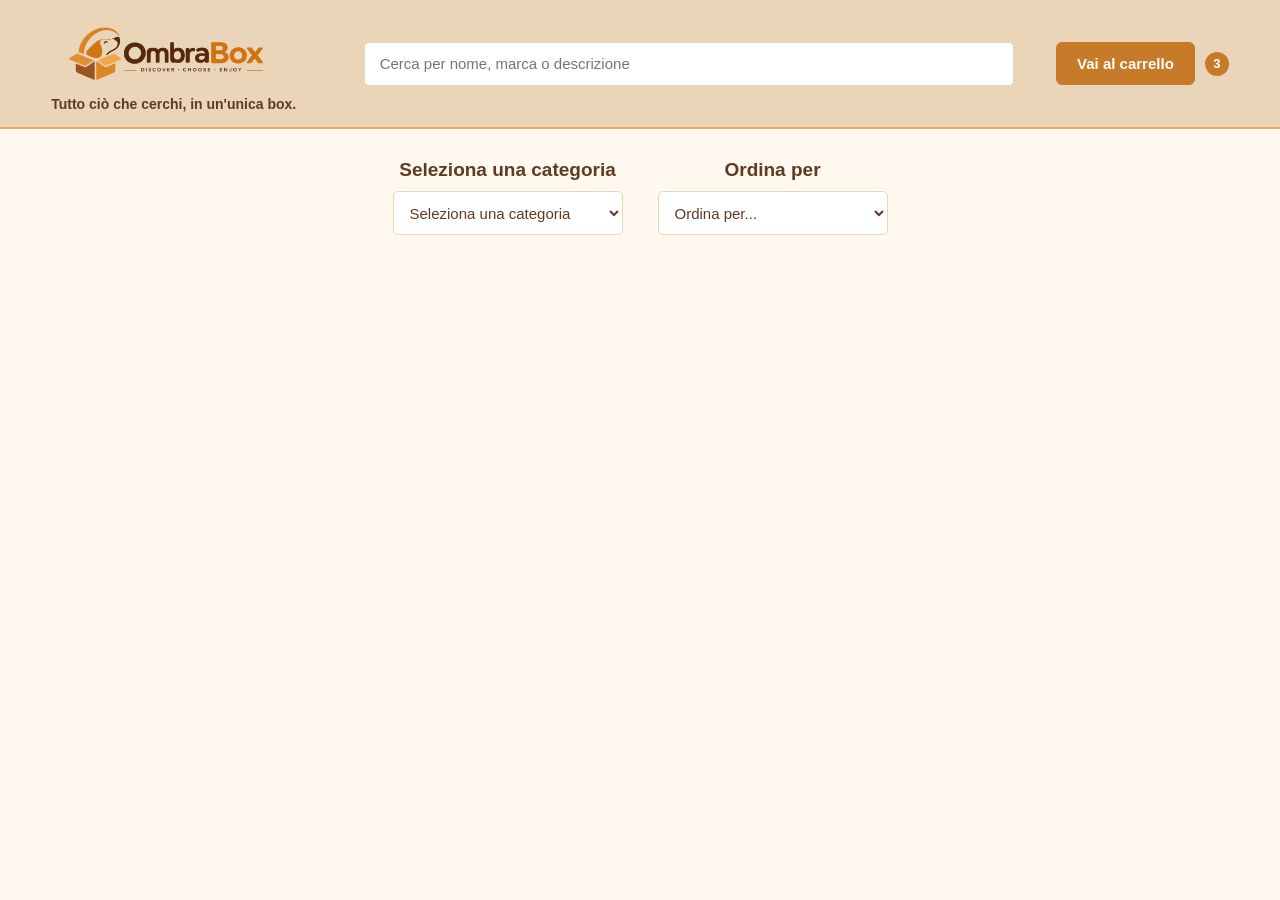
<file: src/main/resources/static/index.html>
<!DOCTYPE html>
<html lang="it">
<head>
    <meta charset="UTF-8">
    <meta name="viewport" content="width=device-width, initial-scale=1.0">
    <title>Ombra Box</title>
    <link rel="stylesheet" href="css/style.css">
</head>
<body>
    <header class="site-header">
        <div class="header-brand">
            <img src="immagini/logo.png" alt="logo OMBRA BOX" class="header-logo">
            <h1 class="header-title"> Tutto ciò che cerchi, in un'unica box. </h1>
        </div>

        <div class="search-section header-search">
            <input type="text" id="search-input" placeholder="Cerca per nome, marca o descrizione">
        </div>

        <nav class="header-navigation">
            <a href="carrello.html"> Vai al carrello </a>
            <span id="cart-count" class="cart-count"></span>
        </nav>
    </header>

    <main>
        <div class="catalog-toolbar">
            <section class="category-section">
                <h2> Seleziona una categoria </h2>

                <select id="category-selector">
                    <option value=""> Seleziona una categoria </option>
                    <option value="elettronica"> Elettronica  </option>
                    <option value="libri"> Libri </option>
                    <option value="abbigliamento"> Abbigliamento </option>
                </select>
            </section>

            <div class="sort-section">
                <label for="sort-selector">Ordina per</label>
                <select id="sort-selector">
                    <option value="">Ordina per...</option>
                    <option value="prezzo-crescente">Prezzo crescente</option>
                    <option value="prezzo-decrescente">Prezzo decrescente</option>
                    <option value="nome-crescente">Nome A-Z</option>
                    <option value="nome-decrescente">Nome Z-A</option>
                </select>
            </div>
        </div>

        <p id="no-results-message">Nessun prodotto trovato.</p>

        <div id="products-container"></div>
    </main>

    <div id="product-modal" class="modal-overlay">
        <div class="modal-window">
            <button type="button" id="close-modal" class="close-modal-button">
                &times;
            </button>

            <div id="modal-content">

            </div>
        </div>
    </div>
    <script src="js/jquery-4.0.0.js"></script>
    <script src="js/prodotti.js"></script>
</body>
</html>
</file>
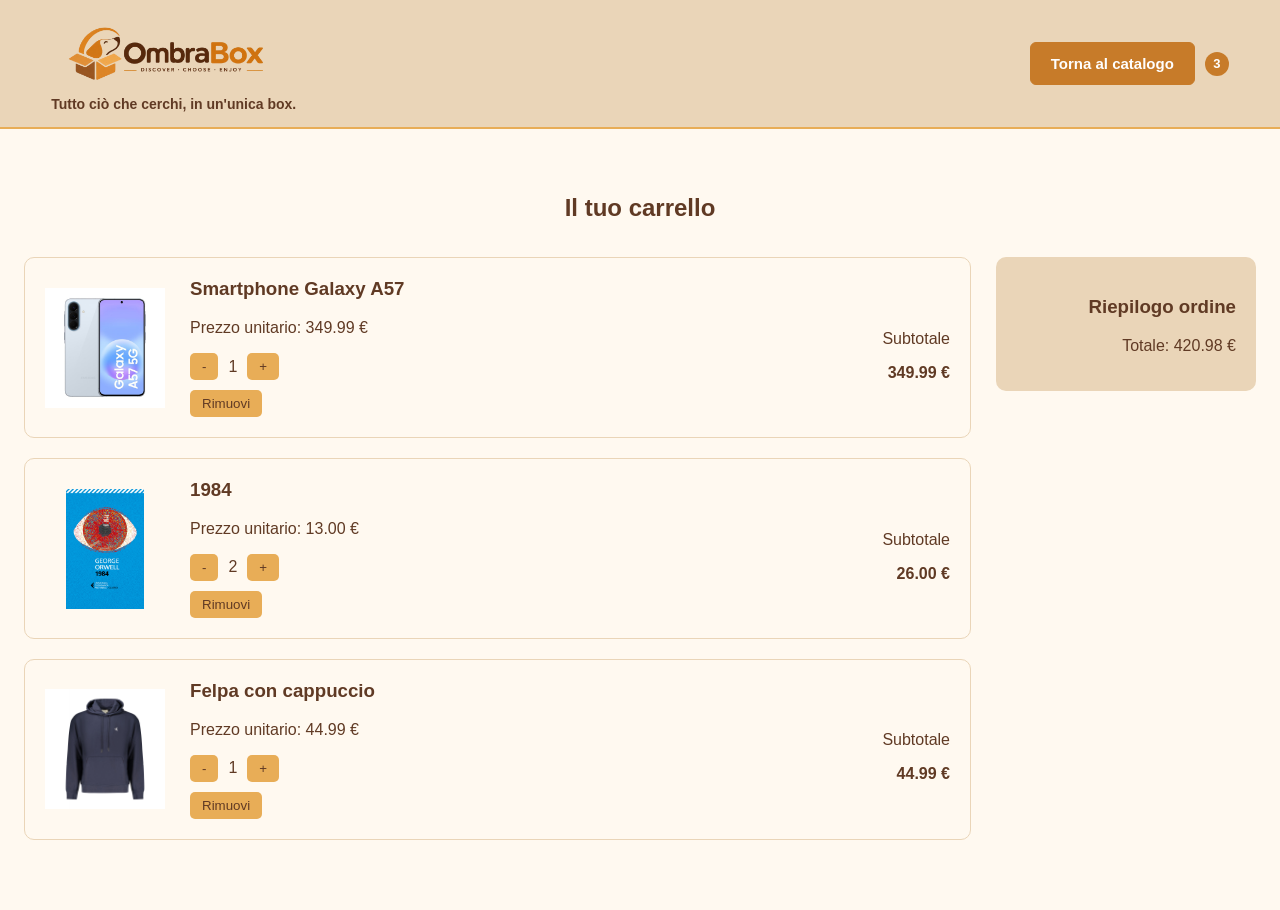
<file: src/main/resources/static/carrello.html>
<!DOCTYPE html>
<html lang="it">
<head>
    <meta charset="UTF-8">
    <meta name="viewport" content="width=device-width, initial-scale=1.0">
    <title>Il tuo carrello - OMBRA BOX</title>
    <link rel="stylesheet" href="css/style.css">
</head>
<body>
<header class="site-header">
    <div class="header-brand">
        <img src="immagini/logo.png" alt="logo OMBRA BOX" class="header-logo">
        <h1 class="header-title">Tutto ciò che cerchi, in un'unica box.</h1>
    </div>

    <nav class="header-navigation">
        <a href="index.html">Torna al catalogo</a>
        <span id="cart-count" class="cart-count"></span>
    </nav>
</header>

<main>
    <h2 class="cart-page-title">Il tuo carrello</h2>

    <div class="cart-layout">
        <div class="cart-products">
            <div id="cart-items-container"></div>
            <p id="empty-cart-message">
                Il carrello è vuoto.
                <a href="index.html">Torna al catalogo</a>
            </p>
            <p id="cart-error-message"></p>
        </div>

        <section class="cart-summary">
            <h3>Riepilogo ordine</h3>
            <p id="cart-total"></p>
        </section>
    </div>
</main>

<script src="js/jquery-4.0.0.js"></script>
<script src="js/carrello.js"></script>

</body>
</html>
</file>
<file: src/main/resources/static/css/style.css>
* {
    box-sizing: border-box;
}

body {
    margin: 0;
    background-color: #FFF9F0;
    color: #603A24;
    font-family: Arial, Verdana, sans-serif;
}

/* header */

.site-header {
    display: flex;
    align-items: center;
    justify-content: space-between;

    background-color: #EAD5B8;
    border-bottom: 2px solid #E8AD57;

    padding: 15px 4%;
}


/* Logo e slogan */

.header-brand {
    display: flex;
    flex-direction: column;
    align-items: flex-start;
}

.header-logo {
    display: block;
    width: 230px;
    height: auto;
}

.header-title {
    color: #603A24;
    font-family: Verdana, Arial, sans-serif;
    font-size: 14px;
    font-weight: bold;

    margin-top: 5px;
    margin-bottom: 0;
}


/* navigazione del carrello  */

.header-navigation a {
    display: inline-block;

    background-color: #C77B29;
    color: #FFFFFF;

    padding: 12px 20px;
    border: 1px solid #C77B29;
    border-radius: 6px;

    font-size: 15px;
    font-weight: bold;
    text-decoration: none;

    transition: background-color 0.2s, transform 0.2s;
}

.header-navigation a:hover {
    background-color: #E8AD57;
    border-color: #E8AD57;
    color: #603A24;
}

.header-navigation a:focus {
    border-color: #603A24;
    box-shadow: 0 0 0 3px #E8AD57;
}


/* contenitore principale */

main {
    width: 100%;
    max-width: 1320px;

    margin: 0 auto;
    padding: 30px 24px 50px;
}


/* barra strumenti: categoria, ricerca, ordinamento */

.catalog-toolbar {
    display: grid;

    grid-template-columns: 230px minmax(250px, 1fr) 170px;
    gap: 25px;

    align-items: center;

    margin-bottom: 30px;
}


/* Selezione categoria */

.category-section h2 {
    color: #603A24;
    font-size: 19px;
    margin-top: 0;
    margin-bottom: 12px;
}

#category-selector {
    width: 100%;
    height: 44px;

    padding: 8px 12px;

    background-color: #FFFFFF;
    color: #603A24;

    border: 1px solid #EAD5B8;
    border-radius: 5px;

    font-size: 15px;
}

#category-selector:focus {
    border-color: #C77B29;
    box-shadow: 0 0 0 3px #E8AD57;
}


/* Campo di ricerca */

.search-section {
    width: 100%;
}

#search-input {
    width: 100%;
    height: 44px;

    padding: 10px 15px;

    background-color: #FFFFFF;
    color: #603A24;

    border: 1px solid #EAD5B8;
    border-radius: 5px;

    font-size: 15px;
}

#search-input:focus {
    border-color: #C77B29;
    box-shadow: 0 0 0 3px #E8AD57;
}


/* Spazio riservato all'ordinamento futuro */

.sort-placeholder {
    width: 100%;
}


/* griglia dei prodotti */

#products-container {
    display: grid;

    grid-template-columns: repeat(3, minmax(0, 1fr));
    gap: 25px;

    align-items: stretch;
}

/* scheda del singolo prodotto */

.product-card {
    display: flex;
    flex-direction: column;

    min-width: 0;
    padding: 22px;

    background-color: #FFFFFF;

    border: 1px solid #EAD5B8;
    border-radius: 9px;

    box-shadow: 0 2px 7px #EAD5B8;

    text-align: center;

    transition: transform 0.2s, box-shadow 0.2s;
}


/* Effetto al passaggio del mouse */

.product-card:hover {
    transform: translateY(-4px);
    box-shadow: 0 5px 12px #EAD5B8;
}


/* immagine del prodotto */

.product-image {
    display: block;

    width: 100%;
    height: 190px;

    margin-bottom: 15px;

    background-color: #FFFFFF;

    object-fit: contain;
}


/* informazioni del prodotto */

.product-name {
    color: #603A24;

    font-size: 19px;
    font-weight: bold;

    margin-top: 5px;
    margin-bottom: 4px;
}

.product-brand {
    color: #C77B29;

    font-size: 14px;
    font-weight: bold;

    margin-top: 4px;
    margin-bottom: 12px;
}

.product-description {
    color: #603A24;

    font-size: 14px;
    line-height: 1.5;

    margin-top: 5px;
    margin-bottom: 15px;
}

.product-price {
    color: #603A24;

    font-size: 23px;
    font-weight: bold;

    margin-top: 12px;
    margin-bottom: 15px;
}


/* disponibilità del prodotto */

.product-availability {
    display: inline-block;
    align-self: center;

    padding: 6px 12px;

    border-radius: 5px;

    font-size: 13px;
    font-weight: bold;

    margin-top: 0;
    margin-bottom: 15px;
}

.availability-available {
    color: #287A3D;
    background-color: #E7F3E8;
}

.availability-unavailable {
    color: #B3261E;
    background-color: #FCE8E6;
}


/* pulsante aggiungi al carrello */

.add-to-cart-button {
    width: 100%;

    margin-top: 0;
    padding: 12px 15px;

    background-color: #C77B29;
    color: #FFFFFF;

    border: 1px solid #C77B29;
    border-radius: 5px;

    font-size: 14px;
    font-weight: bold;

    cursor: pointer;

    transition: background-color 0.2s;
}

.add-to-cart-button:hover {
    background-color: #E8AD57;
    border-color: #E8AD57;
    color: #603A24;
}

.add-to-cart-button:focus {
    border-color: #603A24;
    box-shadow: 0 0 0 3px #E8AD57;
}

/* pulsante visualizza i dettagli */

.details-button {
    width: 100%;
    margin-top: 0;
    padding: 12px 15px;

    background-color: #EAD5B8;
    color: #603A24;

    border: 1px solid #C77B29;
    border-radius: 5px;

    font-size: 14px;
    font-weight: bold;

    cursor: pointer;

    transition: background-color 0.2s;
}

.details-button:hover {
    background-color: #E8AD57;
    border-color: #E8AD57;
    color: #603A24;
}

/* contenitore dei pulsanti del prodotto */

.product-actions {
    display: flex;
    flex-direction: column;
    gap: 12px;

    margin-top: auto;
}

/* messaggio nessun risultato */

#no-results-message {
    display: none;

    color: #603A24;
    font-size: 16px;
    font-weight: bold;
    text-align: center;

    margin-top: 20px;
    padding: 15px;
}

/* menù di ordinamento */

.sort-section {
    width: 100%;
}

.sort-section label {
    display: block;
    color: #603A24;
    font-size: 19px;
    font-weight: bold;
    margin-bottom: 8px;
}

#sort-selector {
    width: 100%;
    height: 44px;

    padding: 8px 12px;

    background-color: #FFFFFF;
    color: #603A24;

    border: 1px solid #EAD5B8;
    border-radius: 5px;

    font-size: 15px;
}

#sort-selector:focus {
    border-color: #C77B29;
    box-shadow: 0 0 0 3px #E8AD57;
}


/* overlay della finestra modale */

.modal-overlay {
    display: none;

    position: fixed;
    top: 0;
    right: 0;
    bottom: 0;
    left: 0;

    z-index: 1000;

    background-color: rgba(0, 0, 0, 0.65);

    overflow-y: auto;
}


/* finestra modale */

.modal-window {
    position: absolute;

    top: 50%;
    left: 50%;

    transform: translate(-50%, -50%);

    width: 90%;
    max-width: 650px;
    max-height: 90vh;

    overflow-y: auto;

    padding: 45px 25px 25px;

    background-color: #FFFFFF;

    border: 2px solid #EAD5B8;
    border-radius: 9px;

    text-align: center;
}


/* pulsante di chiusura */

.close-modal-button {
    position: absolute;
    top: 10px;
    right: 15px;

    background-color: #C77B29;
    color: #FFFFFF;

    border: 1px solid #C77B29;
    border-radius: 5px;

    padding: 5px 12px;

    font-size: 22px;
    font-weight: bold;

    cursor: pointer;
}

.close-modal-button:hover {
    background-color: #E8AD57;
    color: #603A24;
}


/* disposizione del contenuto della modale in due colonne */

.modal-product-layout {
    display: flex;
    align-items: center;
    gap: 30px;

    text-align: left;
}

/* Colonna sinistra: immagine */

.modal-product-image-container {
    width: 40%;
    flex-shrink: 0;
    text-align: center;
}

.modal-product-image {
    width: 100%;
    max-width: 280px;
    height: 280px;

    object-fit: contain;
}

/* Colonna destra: informazioni */

.modal-product-info {
    flex: 1;
    min-width: 0;
}

.modal-product-name {
    color: #603A24;
    font-size: 23px;
    margin-top: 0;
    margin-bottom: 8px;
}

.modal-product-brand {
    color: #C77B29;
    font-size: 16px;
    font-weight: bold;
    margin-top: 5px;
    margin-bottom: 15px;
}

.modal-product-description {
    color: #603A24;
    font-size: 14px;
    line-height: 1.6;

    margin-top: 10px;
    margin-bottom: 20px;
}

.modal-product-price {
    color: #603A24;
    font-size: 25px;
    font-weight: bold;

    margin-top: 15px;
    margin-bottom: 15px;
}

/* blocco scorrimento pagina sotto la modale  */

body.modal-open {
    overflow: hidden;
}

/* header e contatore carrello */

.site-header {
    gap: 30px;
}

.header-brand {
    flex: 0 0 270px;
}

.header-search {
    flex: 1;
    width: auto;
    max-width: 650px;
}

.header-navigation {
    display: flex;
    align-items: center;
    gap: 10px;
}

.cart-count {
    display: inline-flex;
    align-items: center;
    justify-content: center;
    min-width: 24px;
    height: 24px;
    padding: 0 7px;
    border-radius: 50%;
    background-color: #C77B29;
    color: white;
    font-size: 13px;
    font-weight: bold;
}


/* barra degli strumenti del catalogo */

.catalog-toolbar {
    display: flex;
    justify-content: center;
    align-items: center;
    gap: 35px;
    margin-bottom: 30px;
}

.category-section,
.sort-section {
    width: 230px;
}

.category-section h2,
.sort-section label {
    display: block;
    margin-bottom: 10px;
    text-align: center;
}


/* pagina carrello */

.cart-page-title {
    text-align: center;
    color: #603A24;
    margin: 35px 0;
}

.cart-layout {
    display: flex;
    align-items: flex-start;
    gap: 25px;
}

.cart-products {
    flex: 1;
    min-width: 0;
}

.cart-item {
    display: flex;
    align-items: center;
    gap: 25px;
    padding: 20px;
    margin-bottom: 20px;
    background-color: #FFF9F0;
    border: 1px solid #EAD5B8;
    border-radius: 10px;
}

.cart-item-image {
    width: 120px;
    height: 120px;
    object-fit: contain;
}

.cart-item-details {
    flex: 1;
}

.cart-product-name {
    color: #603A24;
    margin-top: 0;
}

.quantity-controls {
    display: flex;
    align-items: center;
    gap: 10px;
    margin: 10px 0;
}

.quantity-button,
.remove-cart-button {
    cursor: pointer;
    padding: 6px 12px;
    border: none;
    border-radius: 5px;
    background-color: #E8AD57;
    color: #603A24;
}

.cart-item-subtotal {
    min-width: 130px;
    text-align: right;
    color: #603A24;
}

.cart-summary {
    width: 260px;
    flex-shrink: 0;
    margin: 0;
    padding: 20px;
    text-align: right;
    background-color: #EAD5B8;
    border-radius: 10px;
    color: #603A24;
}

#cart-error-message {
    color: #a00000;
    text-align: center;
}


/* messaggio carrello vuoto */

#empty-cart-message {
    display: none;

    color: #603A24;
    font-size: 16px;
    font-weight: bold;
    text-align: center;

    margin-top: 20px;
    padding: 20px;
}

#empty-cart-message a {
    color: #C77B29;
    font-weight: bold;
    text-decoration: underline;
}
/* adattamento pagina carrello */

@media (max-width: 900px) {

    .cart-layout {
        flex-direction: column;
    }

    .cart-summary {
        width: 100%;
    }

    .cart-item {
        flex-wrap: wrap;
    }

    .cart-item-details {
        min-width: 180px;
    }

    .cart-item-subtotal {
        width: 100%;
        text-align: right;
    }
}
</file>
